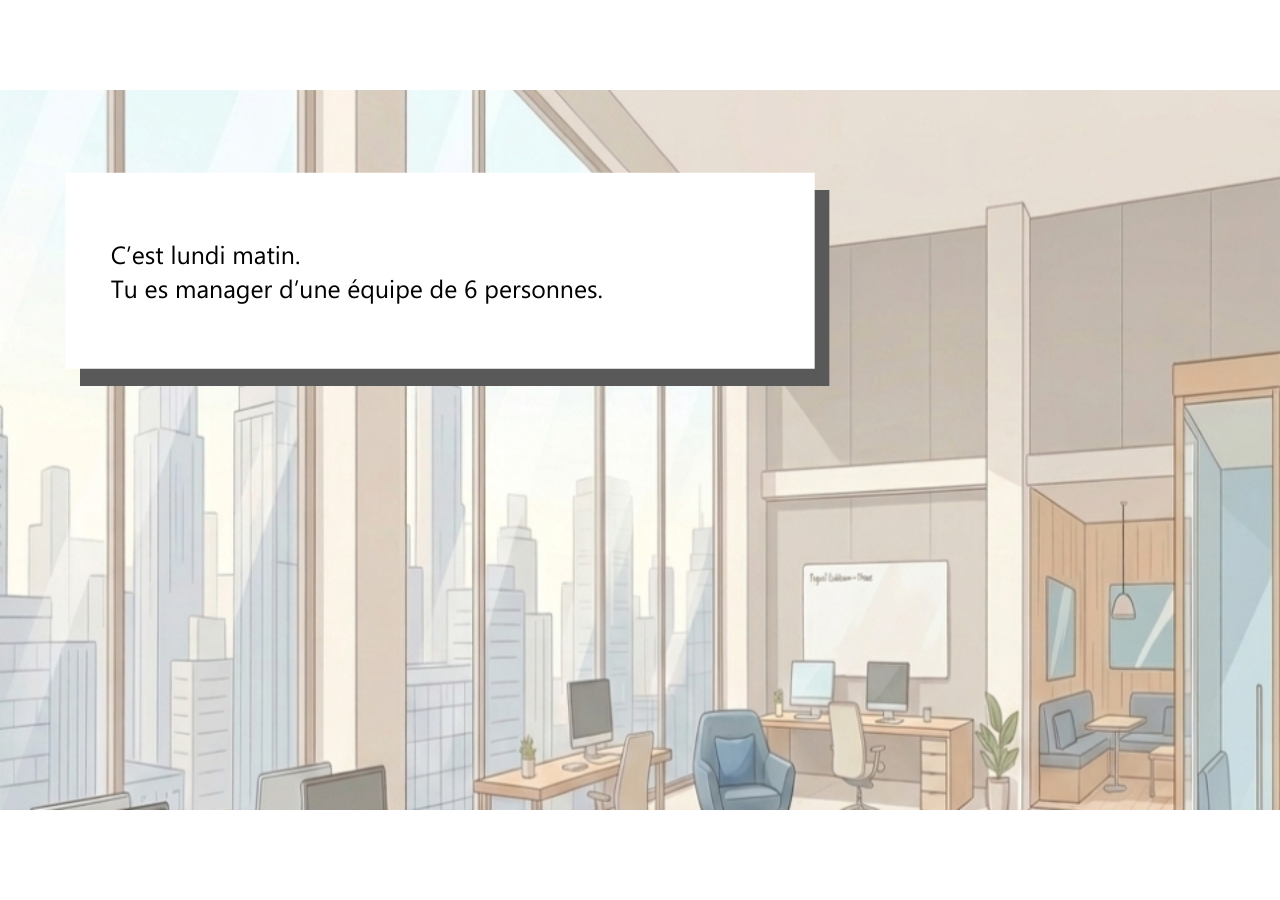
<file: Burnout manager eLearning/story.html>
﻿<!doctype html>
<html lang="en-US">
<head>
  <meta charset="utf-8">
  <!-- Created using Storyline 360 x64 - http://www.articulate.com  -->
  <!-- version: 3.119.37185.0 -->
  <title>Burnout manager eLearning</title>
  <meta http-equiv="x-ua-compatible" content="IE=edge"/>
  <meta name="viewport" content="width=device-width,initial-scale=1,user-scalable=no,shrink-to-fit=no,minimal-ui"/>
  <meta name="apple-mobile-web-app-capable" content="yes"/>
  <style>
    html, body { height: 100%; padding: 0; margin: 0 }
    #app { height: 100%; width: 100%; }
  </style>

  <script>
    window.DS = {};
    window.globals = {
      DATA_PATH_BASE: '',
      HAS_FRAME: true,
      HAS_SLIDE: true,

      lmsPresent: false,
      tinCanPresent: false,
      cmi5Present: false,
      aoSupport: false,
      scale: 'Scaled',
      captureRc: false,
      browserSize: 'optimal',
      bgColor: '#FFFFFF',
      features: 'DropInBase,JsInteractions,LoadPromiseUpgrade,Localization,LocalizationTimeline,MediaPromiseUpgrade,PlayerMemoryEnhancements,SlideLevelScale',
      themeName: 'unified',
      preloaderColor: '#8C8C8C',
      suppressAnalytics: false,
      productChannel: 'stable',
      publishSource: 'storyline',
      aid: 'aid|8ef3be0f-209f-5d36-9f17-d87a31fe4155',
      cid: '03ce640e-1cff-4982-b379-3b28da9eb0cb',
      playerVersion: '3.119.37185.0',
      publishTimestamp: '2026-08-09T20:30:59.1504513Z',
      maxIosVideoElements: 10,
      connectionSettings: { message: 'You%20are%20offline.%20Trying%20to%20reconnect...', useDarkTheme: true, mode: 'disabled' },
      hasFeature: function(feature) {
        return this.features.split(',').includes(feature);
      },
      
      parseParams: function(qs) {
        if (window.globals.parsedParams != null) {
          return window.globals.parsedParams;
        }
        qs = (qs || window.location.search.substr(1)).split('+').join(' ');
        var params = {},
            tokens,
            re = /[?&]?([^=]+)=([^&]*)/g;

        while (tokens = re.exec(qs)) {
          params[decodeURIComponent(tokens[1]).trim()] =
            decodeURIComponent(tokens[2]).trim();
        }
        window.globals.parsedParams = params;
        return params;
      }

    };

    if (window.flagsUnderTest != null) {
      window.globals.features = window.flagsUnderTest.reduce((accum, feature) => {
        if (!accum.includes(feature)) {
          accum.push(feature);
        }
        return accum;
      }, window.globals.features.split(',')).join();
    }
  </script>
  <script>
    var isIe11 = ('ActiveXObject' in window || window.MSBlobBuilder != null)
      && window.msCrypto != null && !window.ActiveXObject;
    if (isIe11) {
      window.globals.unsupportedBrowser = true;
      document.write(atob('[base64]'));
    }
  </script>

  <script>
    if (window.globals.hasFeature('Localization')) {
      
      
    }
  </script>

  
  
  <script>window.THREE = { };</script>
  
</head>
<body style="background: #FFFFFF" class="cs-HTML theme-unified">
  <!-- 360 -->
  <script>!function(){var e,i=/iPhone/i,o=/iPod/i,n=/iPad/i,t=/\biOS-universal(?:.+)Mac\b/i,r=/\bAndroid(?:.+)Mobile\b/i,a=/Android/i,d=/(?:SD4930UR|\bSilk(?:.+)Mobile\b)/i,p=/Silk/i,l=/Windows Phone/i,u=/\bWindows(?:.+)ARM\b/i,b=/BlackBerry/i,s=/BB10/i,c=/Opera Mini/i,f=/\b(CriOS|Chrome)(?:.+)Mobile/i,h=/Mobile(?:.+)Firefox\b/i,v=function(e){return void 0!==e&&"MacIntel"===e.platform&&"number"==typeof e.maxTouchPoints&&e.maxTouchPoints>1&&"undefined"==typeof MSStream};e=function(e){var m={userAgent:"",platform:"",maxTouchPoints:0};e||"undefined"==typeof navigator?"string"==typeof e?m.userAgent=e:e&&e.userAgent&&(m={userAgent:e.userAgent,platform:e.platform,maxTouchPoints:e.maxTouchPoints||0}):m={userAgent:navigator.userAgent,platform:navigator.platform,maxTouchPoints:navigator.maxTouchPoints||0};var g=m.userAgent,y=g.split("[FBAN");void 0!==y[1]&&(g=y[0]),void 0!==(y=g.split("Twitter"))[1]&&(g=y[0]);var A=function(e){return function(i){return i.test(e)}}(g),w={apple:{phone:A(i)&&!A(l),ipod:A(o),tablet:!A(i)&&(A(n)||v(m))&&!A(l),universal:A(t),device:(A(i)||A(o)||A(n)||A(t)||v(m))&&!A(l)},amazon:{phone:A(d),tablet:!A(d)&&A(p),device:A(d)||A(p)},android:{phone:!A(l)&&A(d)||!A(l)&&A(r),tablet:!A(l)&&!A(d)&&!A(r)&&(A(p)||A(a)),device:!A(l)&&(A(d)||A(p)||A(r)||A(a))||A(/\bokhttp\b/i)},windows:{phone:A(l),tablet:A(u),device:A(l)||A(u)},other:{blackberry:A(b),blackberry10:A(s),opera:A(c),firefox:A(h),chrome:A(f),device:A(b)||A(s)||A(c)||A(h)||A(f)},any:!1,phone:!1,tablet:!1};return w.any=w.apple.device||w.android.device||w.windows.device||w.other.device,w.phone=w.apple.phone||w.android.phone||w.windows.phone,w.tablet=w.apple.tablet||w.android.tablet||w.windows.tablet,w}(),"object"==typeof exports&&"undefined"!=typeof module?module.exports=e:"function"==typeof define&&define.amd?define((function(){return e})):this.isMobile=e}();
    window.isMobile.apple.tablet = window.isMobile.apple.tablet ||
      (navigator.platform === 'MacIntel' && navigator.maxTouchPoints > 1);
    window.isMobile.apple.device = window.isMobile.apple.device || window.isMobile.apple.tablet;
    window.isMobile.tablet = window.isMobile.tablet || window.isMobile.apple.tablet;
    window.isMobile.any = window.isMobile.any || window.isMobile.apple.tablet;
  </script>

  <div id="focus-sink" tabindex="-1"></div>

  <div id="preso"></div>
  <script>
    (function() {

      var classTypes = [ 'desktop', 'mobile', 'phone', 'tablet' ];

      var addDeviceClasses = function(prefix, testObj) {
        var curr, i;
        for (i = 0; i < classTypes.length; i++) {
          curr = classTypes[i];
          if (testObj[curr]) {
            document.body.classList.add(prefix + curr);
          }
        }
      };

      var params = window.globals.parseParams(),
          isDevicePreview = params.devicepreview === '1',
          isPhoneOverride = params.deviceType === 'phone' || (isDevicePreview && params.phone == '1'),
          isTabletOverride = (params.deviceType === 'tablet' || isDevicePreview) && !isPhoneOverride,
          isMobileOverride = isPhoneOverride || isTabletOverride;

      var deviceView = {
        desktop: !window.isMobile.any && !isMobileOverride,
        mobile: window.isMobile.any || isMobileOverride,
        phone: isPhoneOverride || (window.isMobile.phone && !isTabletOverride),
        tablet: isTabletOverride || window.isMobile.tablet
      };

      window.globals.deviceView = deviceView;
      window.isMobile.desktop = !window.isMobile.any;
      window.isMobile.mobile = window.isMobile.any;

      addDeviceClasses('view-', deviceView);

    })();
  </script>
  
  <script src='story_content/triggers.js' type=text/javascript></script>
<script src='story_content/user.js' type=text/javascript></script>
  <div class="slide-loader"></div>

  <script>
    var doc = document, loader = doc.body.querySelector('.slide-loader'); [ 1, 2, 3 ].forEach(function(n) { var d = doc.createElement('div'); d.style.backgroundColor = window.globals.preloaderColor; d.classList.add('mobile-loader-dot'); d.classList.add('dot' + n); loader.appendChild(d); });
  </script>

  <div class="mobile-load-title-overlay" style="display: none">
    <div class="mobile-load-title">Burnout manager eLearning</div>
  </div>

  <div class="mobile-chrome-warning"></div>

  
<style>
  .warn-connection-dialog {
    display: none;
    background: transparent;
    pointer-events: all;
    position: fixed;
    left: 0;
    top: 0;
    width: 100%;
    height: 100%;
    z-index: 999;
  }

  .warn-connection-content {
    pointer-events: all;
    border-radius: 4px;
    background: white;
    border: 1px solid #E7E7E7;
    color: #333333;
    box-shadow: 0 2px 4px rgba(0, 0, 0, 0.25);
    transition: all 150ms ease-out;
    position: absolute;
    white-space: nowrap;
  }

  .view-phone.is-landscape .warn-connection-content {
    left: 23px;
    bottom: 23px;
  }

  .view-tablet.is-landscape .warn-connection-content {
    left: 50%;
    top: 20px;
    transform: translateX(-50%);
  }

  .view-mobile.is-portrait .warn-connection-content {
    transform: translate(-50%, calc(-100% - 15px));
  }

  .warn-connection-content p {
    display: inline-block;
    margin: 0 8px 0 0;
    line-height: 33px;
    font-size: 11px;
  }

  .warn-connection-content svg {
    position: relative;
    vertical-align: middle;
    margin: 0 2px 2px 8px;
  }

  .view-desktop .warn-connection-content {
    left: 1.5em;
    bottom: 1.5em;
  }

  .view-desktop .warn-connection-content p {
    font-size: 1.1em;
  }

  .is-offline .warn-connection-dialog {
    display: block;
  }

  .is-offline .cs-panel * {
    pointer-events: none !important;
  }

  .is-offline .cs-panel {
    pointer-events: all !important;
  }

  .is-offline #nav-controls * {
    pointer-events: none !important;
  }

  .is-offline #nav-controls {
    pointer-events: all !important;
  }
</style>

<div class="warn-connection-dialog" role="alertdialog" aria-modal="true" tabindex="0" aria-labelledby="warn-connection-message">
  <div class="warn-connection-content">
    <svg width="17" height="15" viewBox="0 0 17 15" xmlns="http://www.w3.org/2000/svg">
      <path fill="#8F0000" stroke="white" d="M16.07,12.98 L15.88,12.23 L9.51,1.21 C8.97,0.26,7.6,0.26,7.06,1.21 L0.69,12.23 C0.15,13.16,0.81,14.36,1.91,14.36 H14.65 C15.47,14.36,16.05,13.7,16.07,12.98 Z"/>
      <path fill="white" stroke="white" d="M8.58,5.5 C8.35,5.28,8.5,5.35,8.21,5.32 C8.09,5.35,7.97,5.49,7.96,5.67 C7.97,5.79,7.98,5.92,7.98,6.04 L7.98,6.04 C7.99,6.17,8,6.31,8.01,6.43 L8.01,6.44 C8.03,6.92,8.06,7.41,8.09,7.9 L8.09,7.9 C8.12,8.39,8.14,8.88,8.17,9.37 C8.17,9.39,8.18,9.42,8.2,9.44 C8.23,9.46,8.25,9.47,8.28,9.47 C8.31,9.47,8.34,9.46,8.35,9.44 C8.37,9.43,8.38,9.4,8.39,9.35 L8.39,9.34 C8.39,9.24,8.4,9.15,8.4,9.05 L8.4,9.05 C8.41,8.96,8.41,8.86,8.42,8.75 C8.43,8.44,8.45,8.12,8.47,7.81 L8.47,7.81 C8.49,7.49,8.51,7.18,8.53,6.87 C8.55,6.46,8.56,6.05,8.59,5.64 L8.6,5.62 C8.6,5.57,8.59,5.53,8.58,5.5 L8.21,5.32 Z"/>
      <circle fill="white" stroke="white" cx="8.3" cy="11.35" r="0.3"/>
    </svg>
    <p id="warn-connection-message">You are offline. Trying to reconnect...</p>
  </div>
</div>

<script>
  (function() {
    window.DS.connection = {
      warningShown: false,
      assets: {},
      loadingAssetGroup: false,
      retryDelay: 500
    };

    var connectionSettings = window.globals.connectionSettings || {};

    var useConnectionMessages = window.AbortController != null &&
      window.location.protocol != 'file:' &&
      connectionSettings.mode === 'normal';

    window.DS.connection.useConnectionMessages = useConnectionMessages;

    var assetCount = 0;
    var checkLoadedId;


    if (useConnectionMessages && connectionSettings != null) {
      var contentEl = document.querySelector('.warn-connection-content');
      var messageEl = contentEl.querySelector('p');

      if (connectionSettings.useDarkTheme) {
        contentEl.style.borderColor = '#BABBBA';
        contentEl.style.backgroundColor = '#282828';
        contentEl.style.color = '#FFFFFF';
      }

      if (connectionSettings.message != null) {
        messageEl.textContent = window.decodeURIComponent(connectionSettings.message);
      }
    }

    function checkAssetsReady() {
      for (var i in DS.connection.assets) {
        if (!DS.connection.assets[i].success) {
          return false;
        }
      }
      return true;
    }

    function stopAssetGroup() {
      if (!useConnectionMessages) { return; }

      assetCount = 0;

      DS.connection.oldAssetGroup = DS.connection.assets;
      DS.connection.assets = {};
      DS.connection.loadingAssetGroup = false;
      clearInterval(checkLoadedId);
    }

    function startAssetGroup() {
      if (!useConnectionMessages) { return; }
      var ticks = 0;
      clearInterval(checkLoadedId);
      checkLoadedId = setInterval(function() {
        var loaded = 0;
        if (assetCount === 0 && loaded === 0) {
          clearInterval(checkLoadedId);
          return;
        }

        for (var i in DS.connection.assets) {
          if (DS.connection.assets[i].success) {
            loaded++;
          }
        }

        if (assetCount === loaded && checkAssetsReady()) {
          for (var i in DS.connection.assets) {
            if (DS.connection.assets[i].action) {
              DS.connection.assets[i].action();
            }
          }
          hideWarning();
          stopAssetGroup();
        }
      }, 100)
    }

    function requiredAsset(url, action, retry, type) {
      if (!useConnectionMessages) { return; }
      if (DS.connection.assets[url]) { return; }

      DS.connection.assets[url] = {
        success: false, action: action, retry: retry, type: type
      };
      assetCount = Object.keys(DS.connection.assets).length;
      if (!DS.connection.loadingAssetGroup) {
        startAssetGroup();
      }
      DS.connection.loadingAssetGroup = true;
    }

    function assetLoaded(url) {
      if (!useConnectionMessages) { return; }
      if (DS.connection.assets[url]) {
        DS.connection.assets[url].success = true;
      }
    }

    function assetFailed(url) {
      if (!useConnectionMessages) { return; }
      if (!DS.connection.assets[url]) {
        if (/\.js$/.test(url) && url.indexOf('transcripts') === -1) {
          setTimeout(function() {
            if (DS.connection.lastSlideLoaded != null) {
              DS.connection.lastSlideLoaded();
            }
          }, DS.connection.retryDelay);
        }
        return;
      }
      if (!DS.connection.warningShown) { showWarning(); }
      if (DS.connection.assets[url].retry) {
        setTimeout(function() {
          if (!DS.connection.assets[url].success) {
            DS.connection.assets[url].retry()
          }
        }, DS.connection.retryDelay);
      }
    }

    function hideWarning() {
      document.body.classList.remove('is-offline');
      DS.connection.warningShown = false;
      enableKeys();
    }
    DS.connection.hideWarning = hideWarning

    function showWarning(btn) {
      document.body.classList.add('is-offline')
      DS.connection.warningShown = true;
      updateWarningPosition();
      disableKeys();
    }

    function updateWarningPosition() {
      if (!DS.connection.warningShown) {
        return;
      }

      var isPortrait = document.body.classList.contains('is-portrait');
      var isMobile = document.body.classList.contains('view-mobile');
      var warningEl = document.querySelector('.warn-connection-content');

      if (isPortrait && isMobile) {
        var slide = document.querySelector('.primary-slide');
        var slideRect = slide != null
          ? slide.getBoundingClientRect()
          : { top: window.innerHeight, left: 0, width: window.innerWidth };

        warningEl.style.top = `${slideRect.top}px`
        warningEl.style.left = `${slideRect.left + slideRect.width / 2}px`
      } else {
        warningEl.style.top = null;
        warningEl.style.left = null;
      }

      window.requestAnimationFrame(updateWarningPosition);
    }

    function onDisableKeyDown(e) {
      e.preventDefault();
      e.stopImmediatePropagation();
    }

    function onDisableKeyUp(e) {
      e.preventDefault();
      e.stopImmediatePropagation();
    }

    var accStyle = document.createElement('style');
    var warnDialogEl = document.querySelector('.warn-connection-dialog');

    function disableKeys() {
      if (DS.views && DS.views.nsStack && DS.views.nsStack.length === 1) {
        DS.views.nsStack[0].tabReachable = false
        DS.views.nsStack[0].updateTabIndex(true);
      }

      accStyle.innerHTML = '.acc-shadow-dom { display: none; }';
      document.body.appendChild(accStyle);

      warnDialogEl.parentNode.append(warnDialogEl);
      warnDialogEl.focus();
    }

    function enableKeys() {
      accStyle.remove();
      if (DS.views && DS.views.nsStack && DS.views.nsStack.length === 1 && DS.views.nsStack[0].name === '_frame') {
        DS.views.nsStack[0].tabReachable = true;
        DS.views.nsStack[0].updateTabIndex();
      }
    }

    // these will all be noops if the feature flag isn't set in
    // the data and `window.globals.features`
    DS.connection.requiredAsset = requiredAsset;
    DS.connection.assetLoaded = assetLoaded;
    DS.connection.assetFailed = assetFailed;
    DS.connection.stopAssetGroup = stopAssetGroup;
    DS.connection.startAssetGroup = startAssetGroup;
  })();
</script>


  <script>
    
    if (window.autoSpider && window.vInterfaceObject) {
      document.querySelector('.mobile-load-title-overlay').style.display = 'none';
    }
  </script>

  

  <link rel="stylesheet" href="html5/data/css/output.min.css" data-noprefix/>
</body>
<script src="html5/lib/scripts/bootstrapper.min.js"></script>
</html>
</file>
<file: Burnout manager eLearning/html5/data/css/output.min.css>
@font-face {
  font-family: 'LatoBold Charset1_ Bold686DFCF3';
  src: url('[data-uri]');
  font-style: normal;
  font-weight: bold;
}
@font-face {
  font-family: 'Lato Charset1_ 5VP6EkQhE06ACE1A';
  src: url('[data-uri]');
  font-style: normal;
  font-weight: normal;
}
@font-face {
  font-family: 'Gadugi Charset1_ 5cFqsyF722EA83';
  src: url('[data-uri]');
  font-style: normal;
  font-weight: normal;
}
@font-face {
  font-family: 'GadugiBold Charset1BoldB0A46A8B';
  src: url('[data-uri]');
  font-style: normal;
  font-weight: bold;
}
@font-face {
  font-family: 'Gadugi Charset0_v5lJQYi582714A4';
  src: url('[data-uri]');
  font-style: normal;
  font-weight: normal;
}
@font-face {
  font-family: 'GadugiBold Charset0Bold9459DA90';
  src: url('[data-uri]');
  font-style: normal;
  font-weight: bold;
}
.cs-HTML {
  background: rgba(255, 255, 255, 1);
}
.cs-pxabnsnfns00010100101 .cs-infopanel  {
  box-shadow: 0 1px 0 rgba(0, 0, 0, 0);
  background: rgba(255, 255, 255, 1);
}
.cs-pxabnsnfns00010100101 .cs-infopanel .cs-link {
  color: rgba(88, 88, 88, 1);
}
.cs-pxabnsnfns00010100101 .cs-infopanel .cs-link:hover {
  color: rgba(255, 255, 255, 1);
}
.cs-pxabnsnfns00010100101 .cs-infopanel .cs-name {
  color: rgba(68, 68, 68, 1);
}
.cs-pxabnsnfns00010100101 .cs-infopanel .cs-title {
  color: rgba(153, 153, 153, 1);
}
.cs-pxabnsnfns00010100101 .cs-infopanelpopup  {
  box-shadow: 0 1px 0 rgba(0, 0, 0, 0);
  background: rgba(0, 0, 0, 0);
}
.cs-pxabnsnfns00010100101 .cs-infopanelpopup .cs-link {
  color: rgba(255, 0, 0, 1);
}
.cs-pxabnsnfns00010100101 .cs-infopanelpopup .cs-link:hover {
  color: rgba(255, 255, 255, 1);
}
.cs-pxabnsnfns00010100101 .cs-infopanelpopup .cs-name {
  color: rgba(255, 255, 255, 1);
}
.cs-pxabnsnfns00010100101 .cs-infopanelpopup .cs-bio {
  color: rgba(88, 88, 88, 1);
}
.cs-pxabnsnfns00010100101 .cs-timer  {
  color: rgba(88, 88, 88, 1);
}
.cs-pxabnsnfns00010100101 .cs-duration stop:first-child {
  stop-color: rgba(220, 220, 220, 1);
}
.cs-pxabnsnfns00010100101 .cs-duration stop:last-child {
  stop-color: rgba(220, 220, 220, 1);
}
.cs-pxabnsnfns00010100101 .cs-elapsed stop:first-child {
  stop-color: rgba(254, 227, 71, 1);
}
.cs-pxabnsnfns00010100101 .cs-elapsed stop:last-child {
  stop-color: rgba(254, 227, 71, 1);
}
.cs-pxabnsnfns00010100101 .cs-timer .cs-pie .cs-innerstroke {
  stroke: rgba(199, 199, 199, 1);
}
.cs-pxabnsnfns00010100101 .cs-timer .cs-pie .cs-innerborder {
  stroke: rgba(255, 255, 255, 1);
}
.cs-pxabnsnfns00010100101 .cs-window  {
  box-shadow: 0 8px 5px rgba(0, 0, 0, 0.2);
  border-color: rgba(49, 99, 0, 1);
  background: rgba(250, 250, 250, 1);
  color: rgba(70, 70, 70, 1);
}
.cs-pxabnsnfns00010100101 .cs-window .cs-diva {
  border-color: rgba(0, 0, 0, 0);
}
.cs-pxabnsnfns00010100101 .cs-window .cs-divb {
  border-color: rgba(0, 0, 0, 0);
}
.cs-pxabnsnfns00010100101 .cs-editor .cs-editor-slide {
  color: rgba(255, 255, 255, 1);
}
.cs-pxabnsnfns00010100101 .cs-editor .cs-editor-html {
  color: rgba(70, 70, 70, 1);
}
.cs-pxabnsnfns00010100101 .cs-editor .cs-editor-button {
  text-shadow: 0 1px 0 rgba(0, 0, 0, 0);
  color: rgba(255, 255, 255, 1);
  border-color: rgba(33, 68, 0, 1);
  background: rgba(60, 124, 0, 1);
}
.cs-pxabnsnfns00010100101 .cs-editor .cs-editor-button:hover {
  background: rgba(66, 142, 0, 1);
}
.cs-pxabnsnfns00010100101 .cs-editor .cs-editor-button:active {
  background: rgba(46, 93, 0, 1);
}
.cs-pxabnsnfns00010100101 .cs-listitem  {
  color: rgba(70, 70, 70, 1);
  border-color: none;
  border: 1px solid transparent;
}
.cs-pxabnsnfns00010100101 .cs-listitem:hover {
  background: rgba(0, 0, 0, 0.05);
  border-color: rgba(142, 143, 142, 1) !important;
  border-width: 1px;
  border-radius: 2px;
  border-style: solid;
  box-sizing: border-box;
}
.cs-pxabnsnfns00010100101 .cs-listitem.hover {
  background: rgba(0, 0, 0, 0.05);
  border-color: rgba(142, 143, 142, 1) !important;
  border-width: 1px;
  border-radius: 2px;
  border-style: solid;
  box-sizing: border-box;
}
.cs-pxabnsnfns00010100101 .cs-glossary  {
  color: rgba(70, 70, 70, 1);
}
.cs-pxabnsnfns00010100101 .cs-glossary .cs-scrolling-panel {
  background: rgba(0, 0, 0, 0);
}
.cs-pxabnsnfns00010100101 .cs-glossary .cs-term.cs-selected .cs-choice-list-trigger {
  color: rgba(255, 255, 255, 1);
  background: rgba(255, 255, 255, 1);
}
.cs-pxabnsnfns00010100101 .cs-glossary .cs-term.cs-selected .cs-choice-list-trigger:focus {
  color: rgba(255, 255, 255, 1);
  background: rgba(255, 255, 255, 1);
}
.cs-pxabnsnfns00010100101 .cs-glossary .cs-term:hover .cs-choice-list-trigger {
  background: rgba(70, 70, 70, 1);
}
.cs-pxabnsnfns00010100101 .cs-glossary .cs-term.hover .cs-choice-list-trigger {
  background: rgba(70, 70, 70, 1);
}
.cs-pxabnsnfns00010100101 .cs-glossary .cs-term .cs-choice-list-trigger:focus {
  background: rgba(70, 70, 70, 1);
}
.cs-pxabnsnfns00010100101 .cs-glossary .cs-diva {
  border-color: rgba(0, 0, 0, 0);
}
.cs-pxabnsnfns00010100101 .cs-glossary .cs-divb {
  border-color: rgba(0, 0, 0, 0);
}
.cs-pxabnsnfns00010100101 .cs-glossary .cs-divc {
  border-color: rgba(0, 0, 0, 0);
}
.cs-pxabnsnfns00010100101 .cs-glossary .cs-heading {
  color: rgba(44, 47, 48, 1);
  font-weight: 700;
}
.note-content p span {
  color: rgba(70, 70, 70, 1);
  line-height: 1.4em;
  font-size: 103.769%;
}
.cs-pxabnsnfns00010100101 .cs-resource .cs-separator {
  border-color: rgba(0, 0, 0, 0);
}
.cs-pxabnsnfns00010100101 .cs-outline  {
  color: rgba(45, 45, 45, 1);
}
.cs-pxabnsnfns00010100101 .cs-outline .cs-diva {
  border-color: rgba(0, 0, 0, 0);
}
.cs-pxabnsnfns00010100101 .cs-outline .cs-divb {
  border-color: rgba(0, 0, 0, 0);
}
.cs-pxabnsnfns00010100101 .cs-outline .cs-divc {
  border-color: rgba(0, 0, 0, 0);
}
.cs-pxabnsnfns00010100101 .cs-outline .cs-search-filter:hover {
  color: rgba(0, 0, 0, 0);
}
.cs-pxabnsnfns00010100101 .cs-outline .cs-search-filter.hover {
  color: rgba(0, 0, 0, 0);
}
.cs-pxabnsnfns00010100101 .cs-transcript  {
  color: rgba(255, 255, 255, 1);
}
.cs-pxabnsnfns00010100101 .cs-transcript .cs-div {
  border-color: rgba(0, 0, 0, 0);
}
.cs-pxabnsnfns00010100101 .cs-tabs:not(.topmenu-item) {
  color: rgba(39, 43, 44, 1);
}
.cs-pxabnsnfns00010100101 .cs-tabs .cs-inner-button:not(.topmenu-item) {
  text-shadow: 0 1px 0 rgba(0, 0, 0, 0);
}
.cs-pxabnsnfns00010100101 .cs-tabs:hover:not(.topmenu-item) {
  color: rgba(39, 43, 44, 1);
}
.cs-pxabnsnfns00010100101 .cs-tabs.cs-selected {
  background: rgba(0, 0, 0, 0);
  color: rgba(39, 43, 44, 1);
}
.cs-pxabnsnfns00010100101 .cs-seekcontrol  {
  background: rgba(0, 0, 0, 0);
  border-color: rgba(0, 0, 0, 0);
}
.cs-pxabnsnfns00010100101 .cs-seekcontrol .cs-button:hover .cs-icon {
  fill: rgba(255, 255, 255, 1);
}
.cs-pxabnsnfns00010100101 .cs-seekcontrol .cs-button.hover .cs-icon {
  fill: rgba(255, 255, 255, 1);
}
.cs-pxabnsnfns00010100101 .cs-seekcontrol .cs-button .cs-icon-shadow {
  fill: rgba(0, 0, 0, 0);
}
.cs-pxabnsnfns00010100101 .cs-seekcontrol .cs-button .cs-icon {
  fill: rgba(140, 140, 140, 1);
}
.cs-pxabnsnfns00010100101 .cs-seekcontrol .cs-seek .cs-fill {
  background: rgba(255, 255, 255, 0.6);
}
.cs-pxabnsnfns00010100101 .cs-seekcontrol .cs-seek {
  background: rgba(142, 143, 142, 1);
  border-color: rgba(0, 0, 0, 0);
}
.cs-pxabnsnfns00010100101 .cs-searchinput .cs-input {
  color: rgba(70, 70, 70, 1);
  border-color: rgba(0, 0, 0, 0);
  background: rgba(0, 0, 0, 0.05);
}
.cs-pxabnsnfns00010100101 .cs-searchinput .cs-input:focus {
  color: rgba(44, 47, 48, 1);
  background: rgba(41, 41, 41, 1);
}
.cs-pxabnsnfns00010100101 .cs-searchinput .cs-input:hover {
  box-shadow: inset 0 0 1px 0 rgba(69, 126, 19, 0);
}
.cs-pxabnsnfns00010100101 .cs-searchinput .cs-input.hover {
  box-shadow: inset 0 0 1px 0 rgba(69, 126, 19, 0);
}
.cs-pxabnsnfns00010100101 .cs-searchinput .cs-button .cs-icon {
  fill: rgba(88, 88, 88, 1);
}
.cs-pxabnsnfns00010100101 .cs-searchinput .cs-button:hover {
  fill: rgba(63, 133, 0, 1);
}
.cs-pxabnsnfns00010100101 .cs-searchinput .cs-button.hover {
  fill: rgba(63, 133, 0, 1);
}
.cs-pxabnsnfns00010100101 .cs-menu  {
  box-shadow: 0 1px 0 rgba(0, 0, 0, 0);
  background: rgba(250, 250, 250, 1);
}
.cs-pxabnsnfns00010100101 .cs-topmenu-item.active .cs-tab {
  background: rgba(250, 250, 250, 1);
}
.cs-pxabnsnfns00010100101 .cs-logo  {
  box-shadow: 0 1px 0 rgba(37, 75, 0, 1);
  background: rgba(255, 255, 255, 0);
}
.cs-pxabnsnfns00010100101 .cs-checkbox  {
  color: rgba(255, 255, 255, 1);
}
.cs-pxabnsnfns00010100101 .cs-checkbox:hover {
  border-color: rgba(175, 221, 130, 1);
}
.cs-pxabnsnfns00010100101 .cs-checkbox.hover {
  border-color: rgba(175, 221, 130, 1);
}
.cs-pxabnsnfns00010100101 .cs-checkbox .cs-box {
  color: rgba(255, 255, 255, 1);
  border-color: rgba(42, 83, 0, 1);
}
.cs-pxabnsnfns00010100101 .cs-checkbox .cs-box:checked::after {
  color: rgba(43, 196, 0, 1);
}
.cs-pxabnsnfns00010100101 .cs-button  {
  text-shadow: 0 1px 0 rgba(0, 0, 0, 0);
  color: rgba(88, 88, 88, 1);
  border-color: rgba(0, 0, 0, 0);
  background: rgba(0, 0, 0, 0);
  box-shadow: 0 1px 0 rgba(0, 0, 0, 0);
}
.cs-pxabnsnfns00010100101 .cs-button .cs-icon {
  fill: rgba(88, 88, 88, 1);
}
.cs-pxabnsnfns00010100101 .cs-button .cs-icon-shadow {
  fill: rgba(0, 0, 0, 0);
}
.cs-pxabnsnfns00010100101 .cs-button:hover {
  background: rgba(39, 43, 44, 1);
}
.cs-pxabnsnfns00010100101 .cs-button.hover {
  background: rgba(39, 43, 44, 1);
}
.cs-pxabnsnfns00010100101 .cs-button:active {
  background: rgba(0, 0, 0, 0);
}
.cs-pxabnsnfns00010100101 .cs-button.cs-disabled:hover {
  background: rgba(0, 0, 0, 0);
}
.cs-pxabnsnfns00010100101 .cs-button.cs-disabled.hover {
  background: rgba(0, 0, 0, 0);
}
.cs-pxabnsnfns00010100101 .cs-button.cs-disabled:active {
  background: rgba(0, 0, 0, 0);
}
.cs-pxabnsnfns00010100101 .cs-button.cs-volume:hover {
  background: rgba(0, 0, 0, 0);
}
.cs-pxabnsnfns00010100101 .cs-button.cs-volume.hover {
  background: rgba(0, 0, 0, 0);
}
.cs-pxabnsnfns00010100101 .cs-button.cs-volume:active {
  background: rgba(0, 0, 0, 0);
}
.cs-pxabnsnfns00010100101.cs-base  {
  color: rgba(88, 88, 88, 1);
  border-color: rgba(255, 255, 255, 0);
  background: rgba(255, 255, 255, 1);
}
.cs-pxabnsnfns00010100101.cs-base .cs-separator .cs-diva {
  background: rgba(250, 250, 250, 1);
}
.cs-pxabnsnfns00010100101.cs-base .cs-separator .cs-divb {
  background: rgba(0, 0, 0, 0);
}
.cs-pxabnsnfns00010100101.cs-base .cs-topmenu-item.active .cs-tab {
  border-color: rgba(250, 250, 250, 1);
}
.cs-pxabnsnfns00010100101.cs-base .cs-topmenu-item.active .cs-panel {
  border-color: rgba(250, 250, 250, 1);
}
.cs-pxabnsnfns00010100101.cs-base .cs-left {
  background: rgba(250, 250, 250, 1);
}
.cs-pxabnsnfns00010100101.cs-base .cs-area-primary .cs-slide-container {
  background: rgba(255, 255, 255, 1);
}
.cs-pxabnsnfns00010100101.cs-base.cs-custom-theme .cs-brandhighlight-bg {
  background: rgba(72, 147, 184, 1) !important;
}
.cs-pxabnsnfns00010100101.cs-base.cs-custom-theme .cs-brandhighlight-secondary-bg {
  background: rgba(72, 147, 184, 1) !important;
}
.cs-pxabnsnfns00010100101.cs-base.cs-custom-theme .cs-brandhighlight-border {
  border-color: rgba(72, 147, 184, 1) !important;
}
.cs-pxabnsnfns00010100101.cs-base.cs-custom-theme .cs-brandhighlight-text {
  color: rgba(72, 147, 184, 1) !important;
}
.cs-pxabnsnfns00010100101.cs-base.cs-custom-theme .cs-brandhighlight-fill {
  fill: rgba(72, 147, 184, 1) !important;
}
.cs-pxabnsnfns00010100101.cs-base.cs-custom-theme .cs-listitem.cs-selected {
  background-color: rgba(0, 0, 0, 0.05) !important;
}
.cs-pxabnsnfns00010100101 .cs-volume::-moz-range-thumb {
  border-color: rgba(43, 85, 0, 1);
  box-shadow: inset 0 0 1px 0 rgba(43, 85, 0, 1);
  background: rgba(255, 255, 255, 1);
}
.cs-pxabnsnfns00010100101 .cs-volume::-ms-thumb {
  border-color: rgba(43, 85, 0, 1);
  box-shadow: inset 0 0 1px 0 rgba(43, 85, 0, 1);
  background: rgba(255, 255, 255, 1);
}
.cs-pxabnsnfns00010100101 .cs-volume::-webkit-slider-thumb {
  border-color: rgba(43, 85, 0, 1);
  box-shadow: inset 0 0 1px 0 rgba(43, 85, 0, 1);
  background: rgba(255, 255, 255, 1);
}
.cs-pxabnsnfns00010100101 .cs-volume::-moz-range-track {
  border-color: rgba(66, 140, 1, 1);
  background: rgba(142, 143, 142, 1);
}
.cs-pxabnsnfns00010100101 .cs-volume::-ms-track {
  border-color: rgba(66, 140, 1, 1);
  background: rgba(142, 143, 142, 1);
}
.cs-pxabnsnfns00010100101 .cs-volume::-webkit-slider-runnable-track {
  border-color: rgba(66, 140, 1, 1);
  background: rgba(142, 143, 142, 1);
}
body.show-focus .tab-focus-box {
  box-shadow: 0 0 0 1px rgba(255, 255, 0, 1), 0 0 0 3px rgba(0, 32, 96, 1), 0 0 5px 5px rgba(255, 255, 0, 1);
  border-color: transparent;
  outline: 2px transparent solid;
}
.skipnav {
  box-shadow: 0 0 0 1px rgba(255, 255, 0, 1), 0 0 0 3px rgba(0, 32, 96, 1), 0 0 5px 5px rgba(255, 255, 0, 1);
  border-color: transparent;
  outline: 2px transparent solid;
}
.cs-pxabnsnfns00010100101 .cs-listitem:hover {
  color: none;
}
.cs-pxabnsnfns00010100101 .cs-listitem.hover {
  color: none;
}
.cs-pxabnsnfns00010100101 .cs-listitem.cs-viewed {
  color: #464646;
}
.cs-pxabnsnfns00010100101 .cs-listitem {
  color: #464646;
}
.cs-pxabnsnfns00010100101 .cs-listitem:hover .cs-icon-carrot * {
  fill: none;
}
.cs-pxabnsnfns00010100101 .cs-listitem.hover .cs-icon-carrot * {
  fill: none;
}
.cs-pxabnsnfns00010100101 .cs-listitem .cs-icon-carrot {
  color: none;
  top: calc(3px);
}
.cs-pxabnsnfns00010100101 .cs-listitem .cs-icon-carrot .cs-shadow {
  color: #2C2F30;
}
.cs-pxabnsnfns00010100101 .item-collapsible .is-scene {
  color: #2C2F30 !important;
  font-weight: 700;
}
.cs-pxabnsnfns00010100101 .is-scene .cs-icon-carrot * {
  color: #2C2F30 !important;
  font-weight: 700;
}
.cs-pxabnsnfns00010100101 .is-scene:not(.outline-links-collapse) > a {
  color: #2C2F30;
}
.cs-pxabnsnfns00010100101 .is-scene:not(.outline-links-collapse) .cs-icon-carrot * {
  fill: none !important;
  color: #2C2F30 !important;
}
.cs-pxabnsnfns00010100101 .tabs, .cs-pxabnsnfns00010100101 .cs-logo {
  border-bottom: 1px solid rgba(142, 143, 142, 1);
}
.cs-pxabnsnfns00010100101 .area-secondary-wrapper:after {
  background-image: url('[data-uri]');
  background-size: 100%;
}
.cs-pxabnsnfns00010100101 .panel-footer {
  background: #FAFAFA;
}
.cs-pxabnsnfns00010100101 #outline-search {
  background: rgba(0, 0, 0, 0.05);
  border-color: rgba(142, 143, 142, 1);
  border-width: 1px;
  border-style: solid;
}
.cs-pxabnsnfns00010100101 .topmenu-panel #outline-search {
  background: #EAEAEA;
}
.cs-pxabnsnfns00010100101 .search-icon circle, .cs-pxabnsnfns00010100101 .search-icon path {
  stroke: #585858;
}
.cs-pxabnsnfns00010100101 #outline-search input[type   =search] {
  color: #2C2F30;
}
.cs-pxabnsnfns00010100101 #outline-search ::-webkit-input-placeholder {
  color: #464646 !important;
}
.cs-pxabnsnfns00010100101 #outline-search :-ms-input-placeholder {
  color: #464646 !important;
}
.cs-pxabnsnfns00010100101 #outline-search ::-moz-placeholder {
  color: #464646 !important;
  opacity: 1;
}
.cs-pxabnsnfns00010100101 .cs-topmenu-item.active, body:not(.is-touchable-tablet) .cs-pxabnsnfns00010100101 .cs-topmenu-item:hover {
  color: #272B2C;
}
.cs-pxabnsnfns00010100101 .cs-topmenu-item.button-tapped {
  color: #272B2C;
}
.cs-pxabnsnfns00010100101 .cs-topmenu-item.active .cs-tab, .cs-pxabnsnfns00010100101 .cs-topmenu-item .cs-tab {
  background: transparent !important;
  border: none !important;
}
.cs-pxabnsnfns00010100101 .top-tabs-drop-icon div {
  background: #585858;
}
.cs-pxabnsnfns00010100101 .cs-panel.topmenu-panel .panel-content, .cs-pxabnsnfns00010100101 .top-tabs-drop {
  background: #FAFAFA;
}
.cs-pxabnsnfns00010100101 .cs-topmenu-item.active .cs-panel {
  background: #FAFAFA;
}
.cs-pxabnsnfns00010100101 .cs-menu.topmenu-panel, .cs-pxabnsnfns00010100101 .top-tabs-drop {
  border: 1px solid rgba(250, 250, 250, 1) !important;
  border-radius: 3px;
}
.cs-pxabnsnfns00010100101 .resources .resources-list a:hover {
  background: rgba(0, 0, 0, 0.05);
}
body:not(.is-touchable-tablet) .cs-pxabnsnfns00010100101 .resources .resources-list a:hover {
  background: rgba(0, 0, 0, 0.05);
}
.cs-pxabnsnfns00010100101 .resources .resources-list a.hover {
  background: rgba(0, 0, 0, 0.05);
}
body:not(.is-touchable-tablet) .cs-pxabnsnfns00010100101 .resources .resources-list a.hover {
  background: rgba(0, 0, 0, 0.05);
}
.cs-pxabnsnfns00010100101 .resources .resources-list a.button-tapped {
  background: rgba(0, 0, 0, 0.05);
}
.cs-pxabnsnfns00010100101 .cs-icon path, .cs-pxabnsnfns00010100101 .cs-icon rect, .cs-pxabnsnfns00010100101 .cs-icon polygon, .cs-pxabnsnfns00010100101 .menu-icon-wrapper.menu-icon-wrapper-hover path {
  fill: #585858;
}
.cs-pxabnsnfns00010100101 .cs-icon .icon-stroke-only {
  fill: none !important;
  stroke: #585858 !important;
}
body:not(.is-touchable-tablet) .cs-pxabnsnfns00010100101 .cs-button:hover .cs-icon path, body:not(.is-touchable-tablet) .cs-pxabnsnfns00010100101 .cs-button:hover .cs-icon rect, body:not(.is-touchable-tablet) .cs-pxabnsnfns00010100101 .cs-button:hover .cs-icon polygon {
  fill: #272B2C;
}
body:not(.is-touchable-tablet) .cs-pxabnsnfns00010100101 .cs-tabs:hover .search-icon circle, body:not(.is-touchable-tablet) .cs-pxabnsnfns00010100101 .cs-tabs:hover .search-icon path {
  stroke: #272B2C;
}
.cs-pxabnsnfns00010100101 .cs-button.button-tapped .cs-icon path, .cs-pxabnsnfns00010100101 .cs-button.button-tapped .cs-icon rect, .cs-pxabnsnfns00010100101 .cs-button.button-tapped .cs-icon polygon {
  fill: #272B2C;
}
body:not(.is-touchable-tablet) .cs-pxabnsnfns00010100101 .cs-button:hover .cs-icon .icon-stroke-only {
  fill: none !important;
  stroke: #272B2C !important;
}
.cs-pxabnsnfns00010100101 .cs-button:button-tapped .cs-icon .icon-stroke-only {
  fill: none !important;
  stroke: #272B2C !important;
}
.cs-pxabnsnfns00010100101 .menu-icon-wrapper.menu-icon-wrapper-hover svg path {
  fill: #272B2C;
}
.floating-sidebar:not(.sidebar-closed) .cs-pxabnsnfns00010100101 #hamburger .menu-icon-wrapper svg path {
  fill: #BABBBA;
}
.floating-sidebar:not(.sidebar-closed) .cs-pxabnsnfns00010100101 #hamburger .menu-icon-wrapper.menu-icon-wrapper-hover svg path {
  fill: #F8F8F8;
}
.cs-pxabnsnfns00010100101 .volume .btn:before {
  background-image: url('[data-uri]');
}
.cs-pxabnsnfns00010100101 .volume-track {
  background: #8E8F8E;
}
.cs-pxabnsnfns00010100101 .volume-icon circle {
  stroke: #585858;
}
.cs-pxabnsnfns00010100101 .cs-settings > .settings-panel {
  background: #FAFAFA;
  border: 1px solid rgba(250, 250, 250, 1) !important;
  border-radius: 3px;
}
.cs-pxabnsnfns00010100101 .cs-settings > .panel-down-arrow {
  fill: #FAFAFA;
}
.cs-pxabnsnfns00010100101 .switch-toggle .border {
  stroke: #919191;
}
.cs-pxabnsnfns00010100101 .switch-toggle .thumb-off .thumb {
  fill: #585858;
}
.cs-pxabnsnfns00010100101 .switch-toggle .thumb-on .track {
  fill: rgba(72, 147, 184, 0.3);
}
.cs-pxabnsnfns00010100101 .switch-toggle .thumb-off .track {
  fill: rgba(233, 233, 233, 1);
}
.cs-pxabnsnfns00010100101 .switch-label {
  color: #464646;
}
.cs-pxabnsnfns00010100101 .cs-panel .scrollarea-btn:after {
  background: rgba(88, 88, 88, 0.8);
}
.scrollarea-scrollbar:hover .scrollarea-btn:after, .scrollarea-scrollbar.highlight-scrollbar .scrollarea-btn:after {
  background: rgba(88, 88, 88, 0.8);
}
.floating-sidebar .sidebar-overlay {
  background: rgba(0, 0, 0, 0.85);
}
.cs-pxabnsnfns00010100101 .overlay-message {
  background: rgba(0, 0, 0, 0.85);
}
.cs-pxabnsnfns00010100101 .top-ui-bg, .cs-pxabnsnfns00010100101 .bottom-ui-bg, .cs-pxabnsnfns00010100101 .right-ui-bg, .cs-pxabnsnfns00010100101 .left-ui-bg {
  background: rgba(255, 255, 255, 0.8);
}
.cs-pxabnsnfns00010100101 .circle-progress-bg {
  fill: #FFFFFF;
}
.cs-pxabnsnfns00010100101 .circle-progress-well {
  fill: #8E8F8E;
}
.cs-pxabnsnfns00010100101 .circle-progress-pie {
  stroke: #8E8F8E;
}
.cs-pxabnsnfns00010100101 .lightbox .option-pane {
  background: rgba(255, 255, 255, 0.8);
}
.cs-pxabnsnfns00010100101 .lightbox .option-pane:before {
  background: #FFFFFF;
}
.cs-pxabnsnfns00010100101 .message-window {
  background: #FAFAFA;
  border: 1px solid rgba(70, 70, 70, 1) !important;
  border-radius: 3px;
}
.cs-pxabnsnfns00010100101 .message-window-header p, .cs-pxabnsnfns00010100101 .message-window-text {
  color: #464646;
}
.cs-pxabnsnfns00010100101 .message-window-header p {
  border-bottom: 1px solid rgba(70, 70, 70, 1);
}
.cs-pxabnsnfns00010100101 .message-window button.slide-object-button {
  border: 1px solid rgba(70, 70, 70, 1) !important;
}
.cs-pxabnsnfns00010100101 .message-window button.slide-object-button:hover {
  background: rgba(0, 0, 0, 0.05) !important;
}
.message-window .slide-object-button tspan, .message-window .slide-object-button-text tspan {
  fill: #464646 !important;
}
body:not(.is-touchable-tablet) .cs-pxabnsnfns00010100101 .cs-button:hover .text {
  color: #272B2C;
}
.cs-pxabnsnfns00010100101 .cs-button.button-tapped .text {
  color: #272B2C;
}
.cs-pxabnsnfns00010100101.cs-base {
  background: #FFFFFF;
}
.cs-pxabnsnfns00010100101 .cs-menu {
  background: transparent;
}
.cs-pxabnsnfns00010100101 .progress-bar .progress-bar-fill:after {
  background: #4893B8 !important;
}
.cs-pxabnsnfns00010100101 .volume-dot {
  background: #4893B8 !important;
}
.fn-npnxnanbsnfns00010100101 {
  font-family: 'Lato22AB4CAF';
  -webkit-font-variant-ligatures: no-common-ligatures;
  font-variant-ligatures: no-common-ligatures;
}
.fn-pxabnsnfns00010100101 {
  font-family: 'Lato22AB4CAF';
  -webkit-font-variant-ligatures: no-common-ligatures;
  font-variant-ligatures: no-common-ligatures;
}
.fn-npxnabnsnfns00010100101 {
  font-family: 'Lato22AB4CAF';
  -webkit-font-variant-ligatures: no-common-ligatures;
  font-variant-ligatures: no-common-ligatures;
}
.fn-npnxnanbnsnfns00010100101 {
  font-family: 'Lato22AB4CAF';
  -webkit-font-variant-ligatures: no-common-ligatures;
  font-variant-ligatures: no-common-ligatures;
}
.fn-pxabnsnfns00010100100 {
  font-family: 'Lato22AB4CAF';
  -webkit-font-variant-ligatures: no-common-ligatures;
  font-variant-ligatures: no-common-ligatures;
}
@font-face {
  font-family: 'Lato22AB4CAF';
  src: url('[data-uri]');
  font-style: normal;
  font-weight: bold;
}
@font-face {
  font-family: 'Lato22AB4CAF';
  src: url('[data-uri]');
  font-style: normal;
  font-weight: normal;
}
.cs-ResumePromptSlide .cs-6JHWlBf69Ta-ResumePromptSlide-btn0 {
  color: rgba(255, 255, 255, 1);
  border-color: rgba(33, 68, 0, 1);
  background: rgba(60, 124, 0, 1);
  text-shadow: 0 1px 0 rgba(0, 0, 0, 0);
}
.cs-ResumePromptSlide .cs-6JHWlBf69Ta-ResumePromptSlide-btn0 .cs-html {
  color: rgba(70, 70, 70, 1);
}
.cs-ResumePromptSlide .cs-6JHWlBf69Ta-ResumePromptSlide-btn0 .cs-slide {
  border-color: rgba(255, 255, 255, 1);
}
.cs-ResumePromptSlide .cs-6JHWlBf69Ta-ResumePromptSlide-btn0:hover {
  background: rgba(66, 142, 0, 1);
}
.cs-ResumePromptSlide .cs-6JHWlBf69Ta-ResumePromptSlide-btn0:active {
  background: rgba(46, 93, 0, 1);
}
.cs-ResumePromptSlide .cs-6JHWlBf69Ta-ResumePromptSlide-btn1 {
  color: rgba(255, 255, 255, 1);
  border-color: rgba(33, 68, 0, 1);
  background: rgba(60, 124, 0, 1);
  text-shadow: 0 1px 0 rgba(0, 0, 0, 0);
}
.cs-ResumePromptSlide .cs-6JHWlBf69Ta-ResumePromptSlide-btn1 .cs-html {
  color: rgba(70, 70, 70, 1);
}
.cs-ResumePromptSlide .cs-6JHWlBf69Ta-ResumePromptSlide-btn1 .cs-slide {
  border-color: rgba(255, 255, 255, 1);
}
.cs-ResumePromptSlide .cs-6JHWlBf69Ta-ResumePromptSlide-btn1:hover {
  background: rgba(66, 142, 0, 1);
}
.cs-ResumePromptSlide .cs-6JHWlBf69Ta-ResumePromptSlide-btn1:active {
  background: rgba(46, 93, 0, 1);
}
.cs-ExternalInterfaceErrorSlide .cs-buttonOK {
  color: rgba(255, 255, 255, 1);
  border-color: rgba(33, 68, 0, 1);
  background: rgba(60, 124, 0, 1);
  text-shadow: 0 1px 0 rgba(0, 0, 0, 0);
}
.cs-ExternalInterfaceErrorSlide .cs-buttonOK .cs-html {
  color: rgba(70, 70, 70, 1);
}
.cs-ExternalInterfaceErrorSlide .cs-buttonOK .cs-slide {
  border-color: rgba(255, 255, 255, 1);
}
.cs-ExternalInterfaceErrorSlide .cs-buttonOK:hover {
  background: rgba(66, 142, 0, 1);
}
.cs-ExternalInterfaceErrorSlide .cs-buttonOK:active {
  background: rgba(46, 93, 0, 1);
}
</file>
